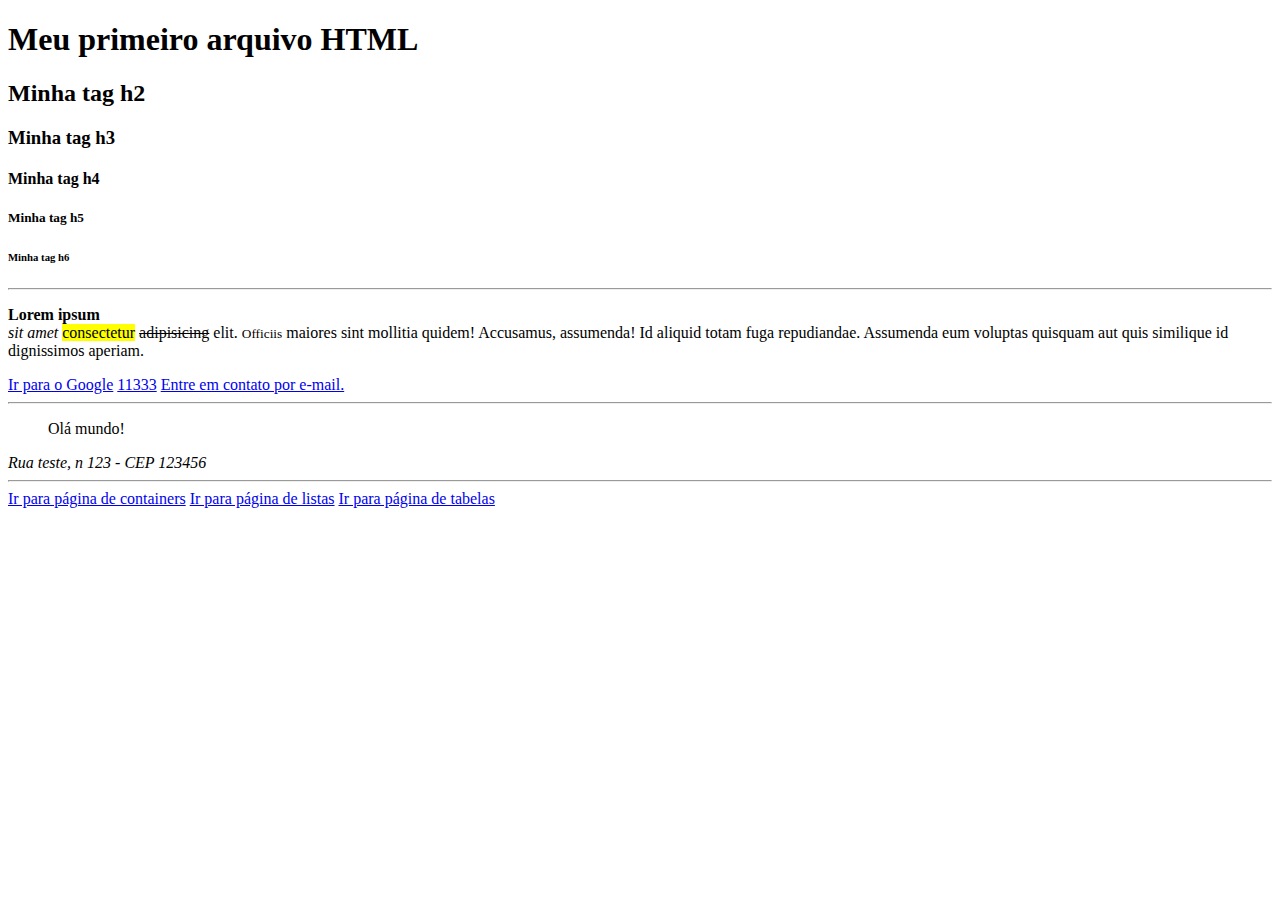
<file: MODULO_03/index.html>
<!DOCTYPE html>
<html lang="en">

<head>
    <meta charset="UTF-8">
    <meta name="viewport" content="width=device-width, initial-scale=1.0">
    <title>Document</title>
</head>

<body>
    <h1>Meu primeiro arquivo HTML</h1>
    <h2>Minha tag h2</h2>
    <h3>Minha tag h3</h3>
    <h4>Minha tag h4</h4>
    <h5>Minha tag h5</h5>
    <h6>Minha tag h6</h6>
    <hr />

    <p>
        <b>Lorem</b> <strong>ipsum</strong> <br />
        <i>sit</i> <em>amet</em> <mark>consectetur</mark>
        <del>adipisicing</del> elit. <small>Officiis</small> <span>maiores</span> sint mollitia
        quidem!
        Accusamus,
        assumenda! Id aliquid totam fuga repudiandae. Assumenda eum voluptas quisquam aut quis similique id dignissimos
        aperiam.
    </p>

    <!--ADICIONANDO LINKS-->
    <a href="http://google.com" title="ir para o site do Google">Ir para o Google</a>
    <a href="tel:1133333">11333</a>
    <a href="mailto:email@gamail.com">Entre em contato por e-mail.</a>
    <hr />

    <blockquote>
        Olá mundo!
    </blockquote>
    <address>
        Rua teste, n 123 - CEP 123456
    </address>
    <hr />

    <a href="./containers.html">Ir para página de containers</a>
    <a href="./listas.html">Ir para página de listas</a>
    <a href="./tabelas.html">Ir para página de tabelas</a>


</body>

</html>
</file>
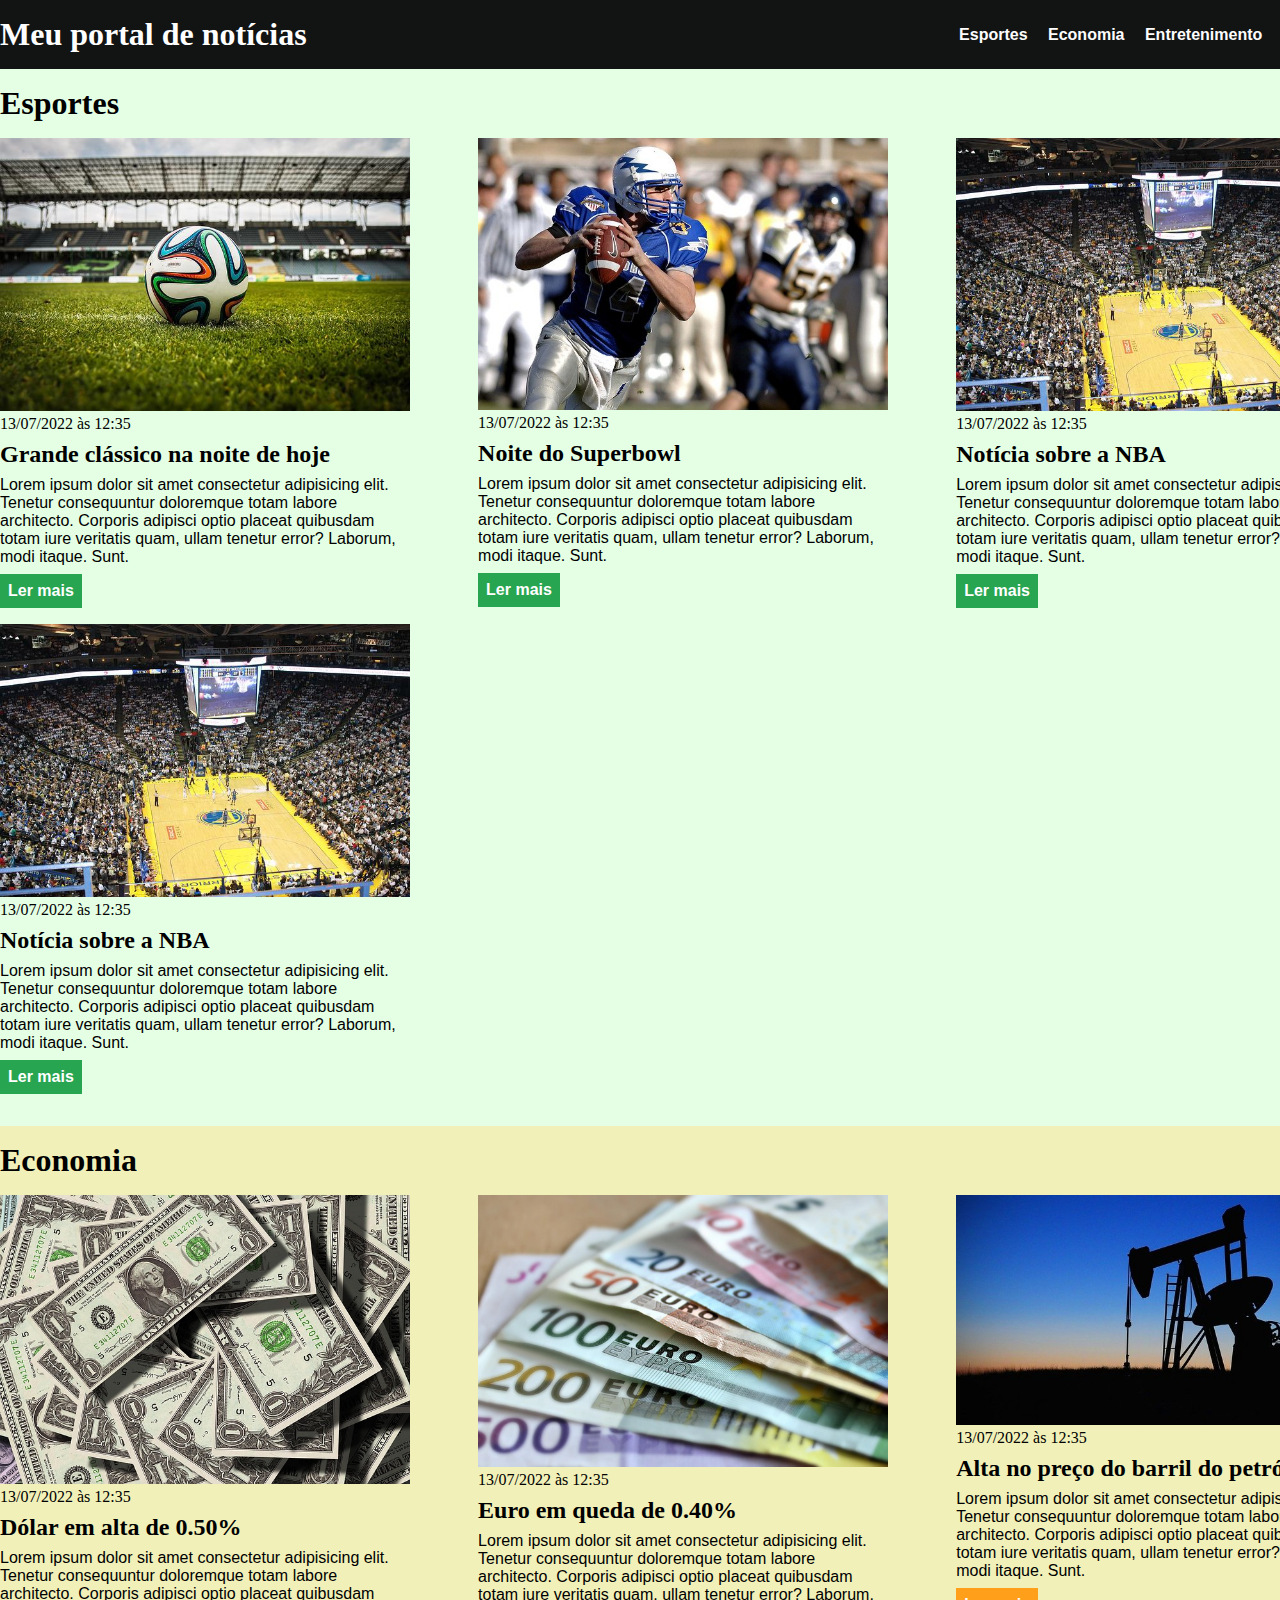
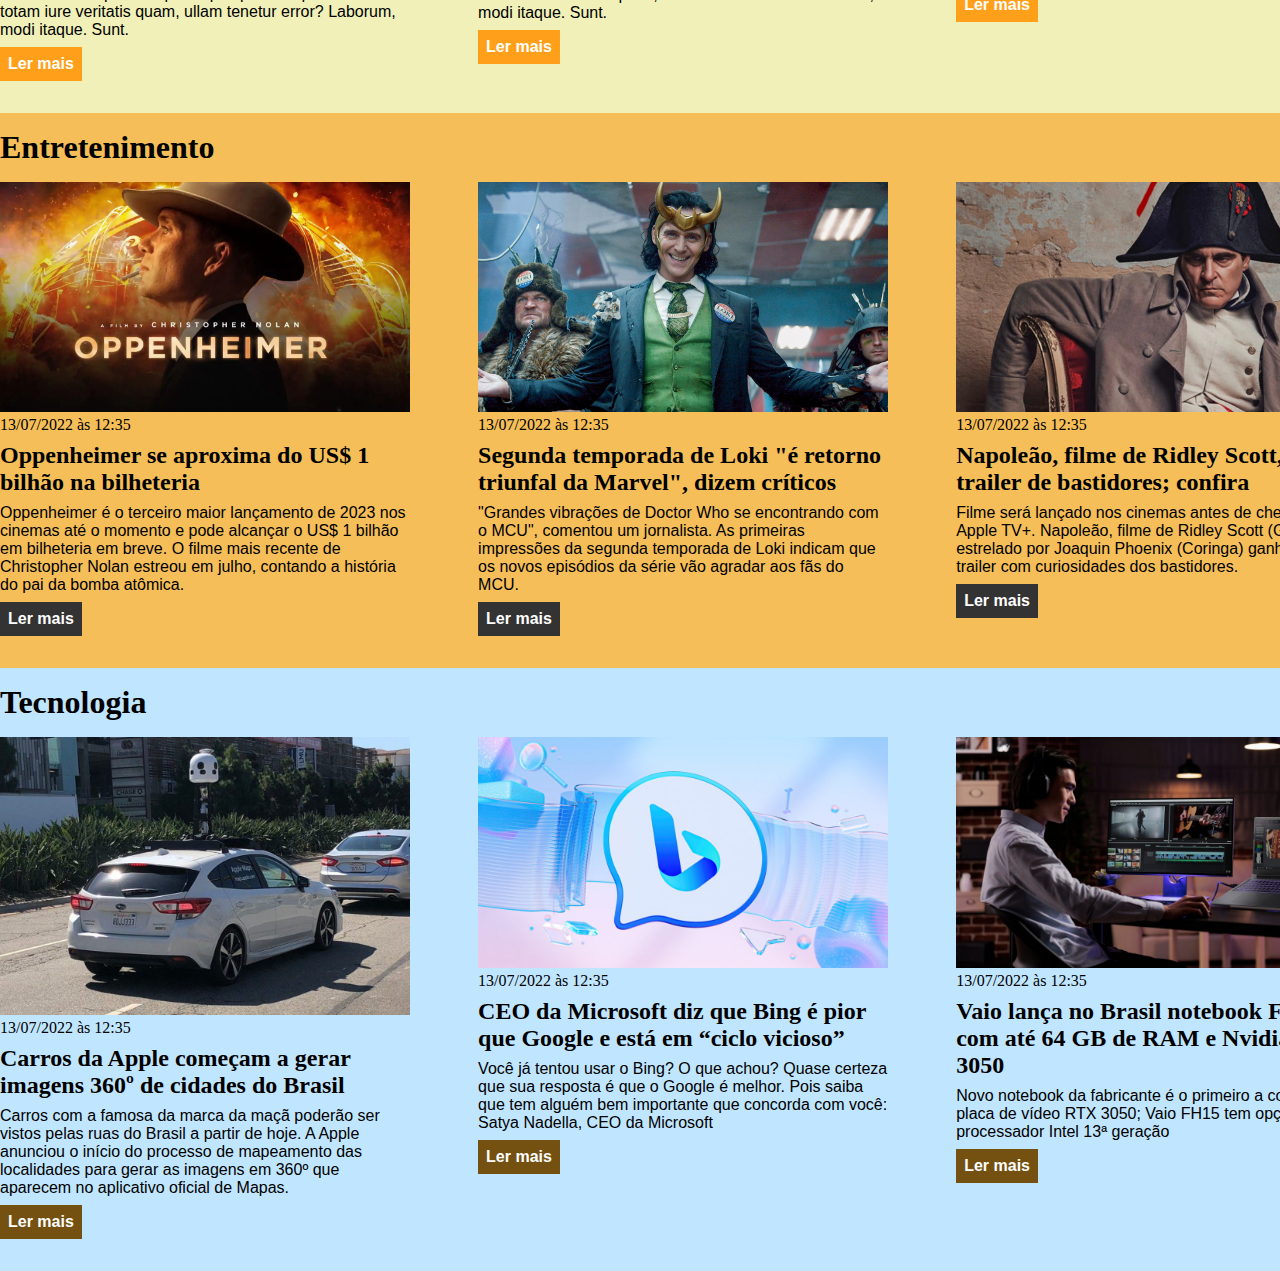
<file: MODULO_04/index.html>
<!DOCTYPE html>
<html lang="pt-BR">

<head>
    <meta charset="UTF-8">
    <meta http-equiv="X-UA-Compatible" content="IE=edge">
    <meta name="viewport" content="width=device-width, initial-scale=1.0">
    <title>Meu portal de notícias</title>
    <link rel="stylesheet" href="./main.css" />
    <link rel="stylesheet" href="./main.css" />
</head>

<body>
    <header>
        <div class="container">
            <h1>Meu portal de notícias</h1>
            <nav>
                <ul>
                    <li>
                        <a href="#esportes" title="Ir para a seção de esportes">Esportes</a>
                    </li>
                    <li>
                        <a href="#economia" title="Ir para a seção de notícias">Economia</a>
                    </li>
                    <li>
                        <a href="#entretenimento" title="Ir para a seção de entretenimento">Entretenimento</a>
                    </li>
                    <li>
                        <a href="#tecnologia" title="Ir para a seção de tecnologia">Tecnologia</a>
                    </li>
                </ul>
            </nav>
        </div>
    </header>
    <section id="esportes">
        <div class="container">
            <h2>Esportes</h2>
            <div class="articles">
                <article>
                    <img src="./imagens/futebol.jpg" alt="Bola de futebol no gramado" />
                    <header>
                        <time class="creation_date">13/07/2022 às 12:35</time>
                    </header>
                    <h3>Grande clássico na noite de hoje</h3>
                    <p>
                        Lorem ipsum dolor sit amet consectetur adipisicing elit. Tenetur consequuntur doloremque totam
                        labore
                        architecto. Corporis adipisci optio placeat quibusdam totam iure veritatis quam, ullam tenetur
                        error?
                        Laborum, modi itaque. Sunt.
                    </p>
                    <a href="#" title="Leia a notícia completa">Ler mais</a>
                </article>
                <article>
                    <img src="./imagens/futebol-americano.jpg"
                        alt="Jogador de futebol americano correndo com a bola na mão" />
                    <header>
                        <time>13/07/2022 às 12:35</time>
                    </header>
                    <h3>Noite do Superbowl</h3>
                    <p>
                        Lorem ipsum dolor sit amet consectetur adipisicing elit. Tenetur consequuntur doloremque totam
                        labore
                        architecto. Corporis adipisci optio placeat quibusdam totam iure veritatis quam, ullam tenetur
                        error?
                        Laborum, modi itaque. Sunt.
                    </p>
                    <a href="#" title="Leia a notícia completa">Ler mais</a>
                </article>
                <article>
                    <img src="./imagens/basquete.jpg" title="Vista aérea de uma quadra de basquete" />
                    <header>
                        <time>13/07/2022 às 12:35</time>
                    </header>
                    <h3>Notícia sobre a NBA</h3>
                    <p>
                        Lorem ipsum dolor sit amet consectetur adipisicing elit. Tenetur consequuntur doloremque totam
                        labore
                        architecto. Corporis adipisci optio placeat quibusdam totam iure veritatis quam, ullam tenetur
                        error?
                        Laborum, modi itaque. Sunt.
                    </p>
                    <a href="#" title="Leia a notícia completa">Ler mais</a>
                </article>
                <article>
                    <img src="./imagens/basquete.jpg" title="Vista aérea de uma quadra de basquete" />
                    <header>
                        <time>13/07/2022 às 12:35</time>
                    </header>
                    <h3>Notícia sobre a NBA</h3>
                    <p>
                        Lorem ipsum dolor sit amet consectetur adipisicing elit. Tenetur consequuntur doloremque totam
                        labore
                        architecto. Corporis adipisci optio placeat quibusdam totam iure veritatis quam, ullam tenetur
                        error?
                        Laborum, modi itaque. Sunt.
                    </p>
                    <a href="#" title="Leia a notícia completa">Ler mais</a>
                </article>
            </div>
        </div>
    </section>
    <section id="economia">
        <div class="container">
            <h2>Economia</h2>
            <div class="articles">
                <article>
                    <img src="./imagens/dolares.jpg" alt="Muitos dólares" />
                    <header>
                        <time>13/07/2022 às 12:35</time>
                    </header>
                    <h3>Dólar em alta de 0.50%</h3>
                    <p>
                        Lorem ipsum dolor sit amet consectetur adipisicing elit. Tenetur consequuntur doloremque totam
                        labore
                        architecto. Corporis adipisci optio placeat quibusdam totam iure veritatis quam, ullam tenetur
                        error?
                        Laborum, modi itaque. Sunt.
                    </p>
                    <a href="#" title="Leia a notícia completa">Ler mais</a>
                </article>
                <article>
                    <img src="./imagens/euro.jpg" alt="Várias notas de euro" />
                    <header>
                        <time>13/07/2022 às 12:35</time>
                    </header>
                    <h3>Euro em queda de 0.40%</h3>
                    <p>
                        Lorem ipsum dolor sit amet consectetur adipisicing elit. Tenetur consequuntur doloremque totam
                        labore
                        architecto. Corporis adipisci optio placeat quibusdam totam iure veritatis quam, ullam tenetur
                        error?
                        Laborum, modi itaque. Sunt.
                    </p>
                    <a href="#" title="Leia a notícia completa">Ler mais</a>
                </article>
                <article>
                    <img src="./imagens/petroleo.jpg" alt="Extração de petróleo" />
                    <header>
                        <time>13/07/2022 às 12:35</time>
                    </header>
                    <h3>Alta no preço do barril do petróleo</h3>
                    <p>
                        Lorem ipsum dolor sit amet consectetur adipisicing elit. Tenetur consequuntur doloremque totam
                        labore
                        architecto. Corporis adipisci optio placeat quibusdam totam iure veritatis quam, ullam tenetur
                        error?
                        Laborum, modi itaque. Sunt.
                    </p>
                    <a href="#" title="Leia a notícia completa">Ler mais</a>
                </article>
            </div>
        </div>
    </section>
    <section id="entretenimento">
        <div class="container">
            <h2>Entretenimento</h2>
            <div class="articles">
                <article>
                    <img src="./imagens/oppenheimer.webp" alt="Poster filme oppenheimer" />
                    <header>
                        <time class="creation_date">13/07/2022 às 12:35</time>
                    </header>
                    <h3>Oppenheimer se aproxima do US$ 1 bilhão na bilheteria</h3>
                    <p>
                        Oppenheimer é o terceiro maior lançamento de 2023 nos cinemas até
                        o momento e pode alcançar o US$ 1 bilhão em bilheteria em breve.
                        O filme mais recente de Christopher Nolan estreou em julho, contando
                        a história do pai da bomba atômica.
                    </p>
                    <a href="#" title="Leia a notícia completa">Ler mais</a>
                </article>
                <article>
                    <img src="./imagens/loki.png" alt="Poster segunda temporada séria loki" />
                    <header>
                        <time>13/07/2022 às 12:35</time>
                    </header>
                    <h3>Segunda temporada de Loki "é retorno triunfal da Marvel", dizem críticos</h3>
                    <p>
                        "Grandes vibrações de Doctor Who se encontrando com o MCU", comentou um jornalista.
                        As primeiras impressões da segunda temporada de Loki indicam que os novos episódios
                        da série vão agradar aos fãs do MCU.
                    </p>
                    <a href="#" title="Leia a notícia completa">Ler mais</a>
                </article>
                <article>
                    <img src="./imagens/napoleao.webp" title="Foto napoleção sentado" />
                    <header>
                        <time>13/07/2022 às 12:35</time>
                    </header>
                    <h3>Napoleão, filme de Ridley Scott, ganha trailer de bastidores; confira</h3>
                    <p>
                        Filme será lançado nos cinemas antes de chegar ao Apple TV+.
                        Napoleão, filme de Ridley Scott (Gladiador) estrelado por Joaquin Phoenix
                        (Coringa) ganhou um trailer com curiosidades dos bastidores.
                    </p>
                    <a href="#" title="Leia a notícia completa">Ler mais</a>
                </article>

            </div>
        </div>
    </section>
    <section id="tecnologia">
        <div class="container">
            <h2>Tecnologia</h2>
            <div class="articles">
                <article>
                    <img src="./imagens/carro_apple.jpg" alt="Carro da apple flagrado na rua" />
                    <header>
                        <time class="creation_date">13/07/2022 às 12:35</time>
                    </header>
                    <h3>Carros da Apple começam a gerar imagens 360º de cidades do Brasil</h3>
                    <p>
                        Carros com a famosa da marca da maçã poderão ser vistos pelas ruas do
                        Brasil a partir de hoje. A Apple anunciou o início do processo de mapeamento
                        das localidades para gerar as imagens em 360º que aparecem no aplicativo
                        oficial de Mapas.
                    </p>
                    <a href="#" title="Leia a notícia completa">Ler mais</a>
                </article>
                <article>
                    <img src="./imagens/bing.jpg" alt="Imagem logo do bing" />
                    <header>
                        <time>13/07/2022 às 12:35</time>
                    </header>
                    <h3>CEO da Microsoft diz que Bing é pior que Google e está em “ciclo vicioso”</h3>
                    <p>
                        Você já tentou usar o Bing? O que achou? Quase certeza que sua resposta é que o Google é melhor.
                        Pois saiba que tem alguém bem importante que concorda com você: Satya Nadella,
                        CEO da Microsoft
                    </p>
                    <a href="#" title="Leia a notícia completa">Ler mais</a>
                </article>
                <article>
                    <img src="./imagens/vaio.jpg" title="Usuário utilizando o vaio" />
                    <header>
                        <time>13/07/2022 às 12:35</time>
                    </header>
                    <h3>Vaio lança no Brasil notebook FH15 com até 64 GB de RAM e Nvidia RTX 3050</h3>
                    <p>
                        Novo notebook da fabricante é o primeiro a contar com placa de vídeo RTX 3050;
                        Vaio FH15 tem opção de dois processador Intel 13ª geração
                    </p>
                    <a href="#" title="Leia a notícia completa">Ler mais</a>
                </article>
            </div>
        </div>
    </section>
</body>

</html>
</file>
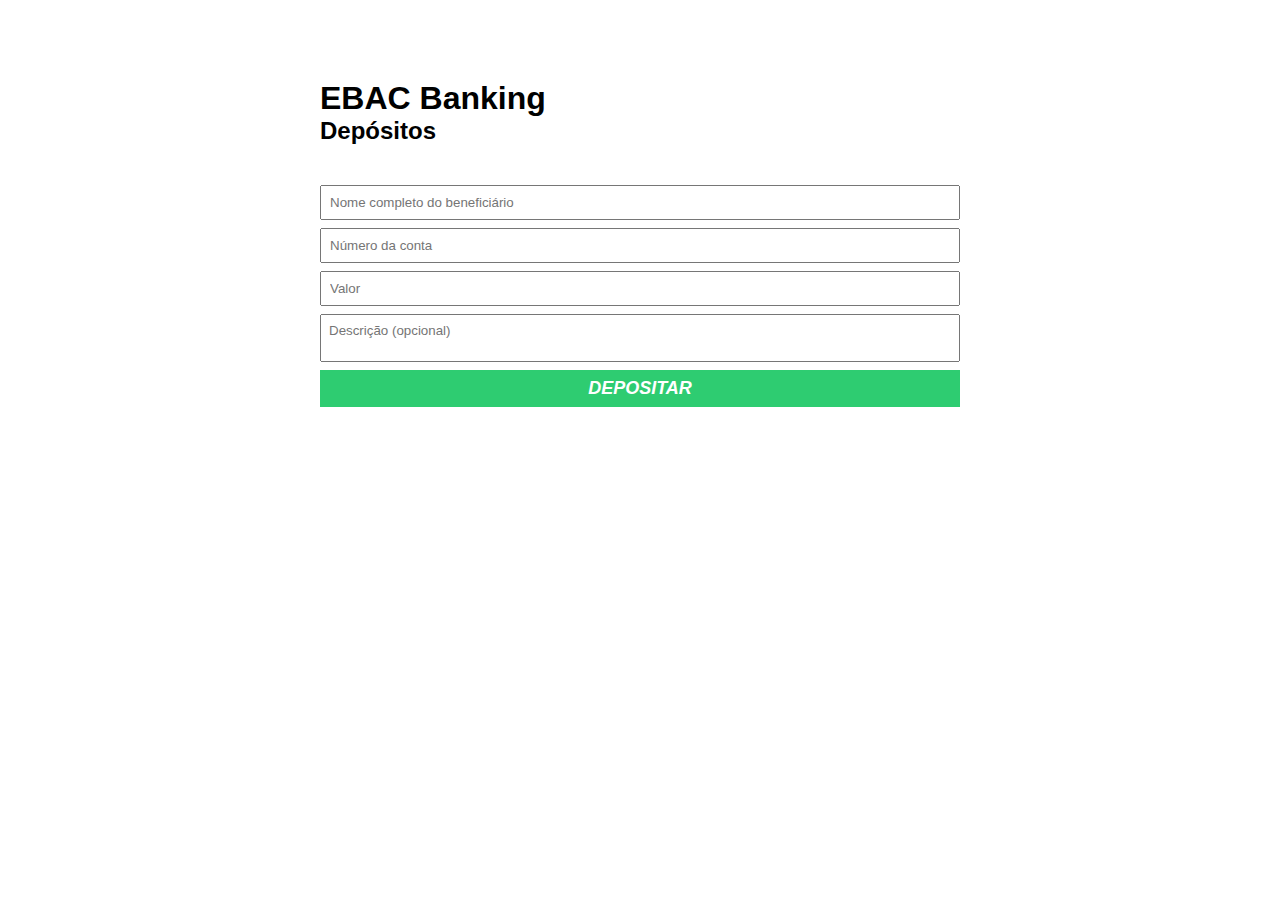
<file: MODULO_06/index.html>
<!DOCTYPE html>
<html lang="pt-BR">

<head>
    <meta charset="UTF-8">
    <meta http-equiv="X-UA-Compatible" content="IE=edge">
    <meta name="viewport" content="width=device-width, initial-scale=1.0">
    <title>HTML com JS</title>
    <link rel="stylesheet" href="./main.css" />
</head>

<body>
    <div class="container">
        <h1>EBAC Banking</h1>
        <h2>Depósitos</h2>
        <form id="form-deposito">
            <input type="text" id="nome-beneficiario" required placeholder="Nome completo do beneficiário" />
            <input type="number" id="numero-conta" required placeholder="Número da conta" />
            <input type="number" id="valor-depositado" required placeholder="Valor" />
            <textarea placeholder="Descrição (opcional)" id="descricao"></textarea>
            <button id="btn-depositar" type="submit">Depositar</button>
        </form>
        <p class="success-message"></p>
    </div>
    <script src="./main.js"></script>
</body>

</html>
</file>
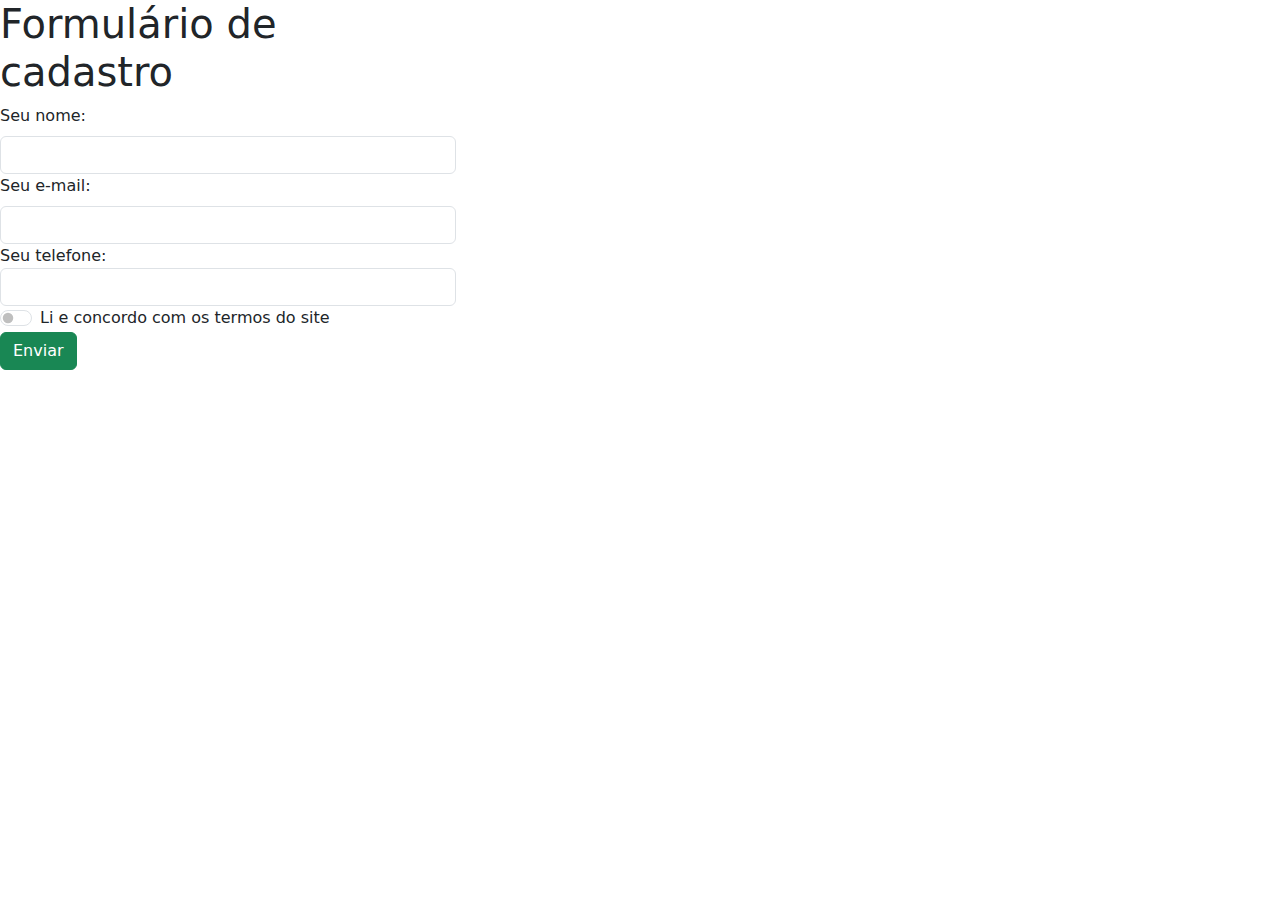
<file: MODULO_12/ATIVIDADE/index.html>
<!DOCTYPE html>
<html lang="pt-BR">

<head>
    <meta charset="UTF-8">
    <meta name="viewport" content="width=device-width, initial-scale=1.0">
    <title>bootstrap</title>
    <link rel="stylesheet" href="	https://cdn.jsdelivr.net/npm/bootstrap@5.3.2/dist/css/bootstrap.min.css">
    <style>
        .row {
            width: 480px;
        }
    </style>
</head>

<body>
    <div class="row">
        <div class="col">
            <h1>Formulário de cadastro</h1>
            <form>
                <label class="form-label" for="nome">Seu nome:</label>
                <input class="form-control form-control" type="text" id="nome"></input>
                <label class="form-label" for="e-mail">Seu e-mail:</label>
                <input id="email" class="form-control" for="e-mail"></input>
                <lable for="telefone" class="form-label">Seu telefone:</lable>
                <input id="telefone" class="form-control" for="telefone"></input>
                <div class="form-check form-switch">
                    <label class="form-check-label" for="aceito-termos">Li e concordo com os termos do site</label>
                    <input class="form-check-input" type="checkbox" id="aceito-termos">
                </div>
                <button type="" class="btn btn-success">Enviar</button>
            </form>
        </div>
    </div>
    </div>

    <script src="	https://cdn.jsdelivr.net/npm/bootstrap@5.3.3/dist/js/bootstrap.bundle.min.js"></script>
</body>

</html>
</file>
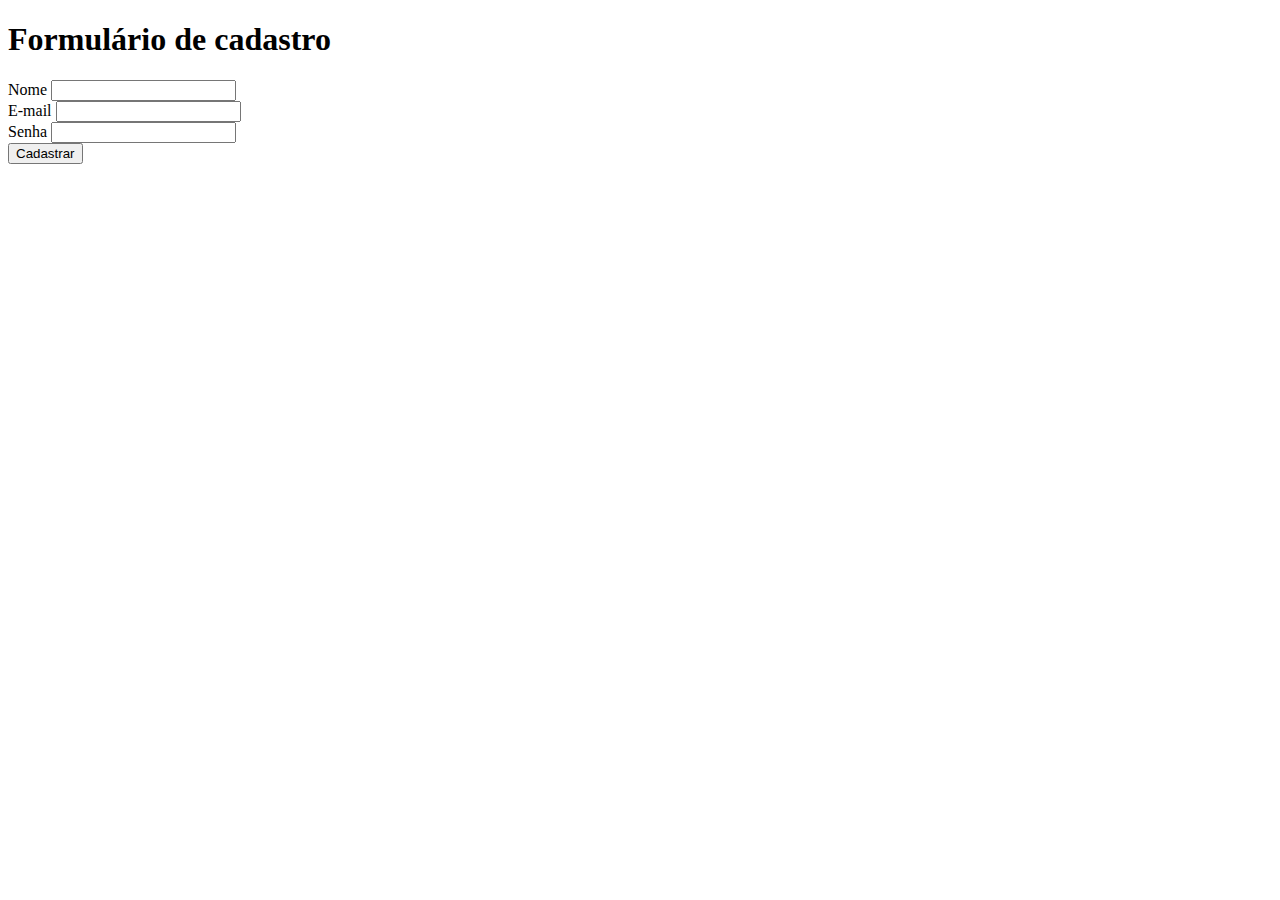
<file: MODULO_03/atividade.html>
<!DOCTYPE html>
<html lang="pt-br">

<head>
    <meta charset="UTF-8">
    <meta name="viewport" content="width=device-width, initial-scale=1.0">
    <title>Atividade</title>
</head>

<body>
    <h1>Formulário de cadastro</h1>
    <label for="nome">Nome</label>
    <input type="text" id="name"> <br />
    <label for="email">E-mail</label>
    <input type="email" id="email" /> <br />
    <label for="senha">Senha</label>
    <input type="password" id="password"> <br />
    <button type="submit">Cadastrar</button>

</body>

</html>
</file>
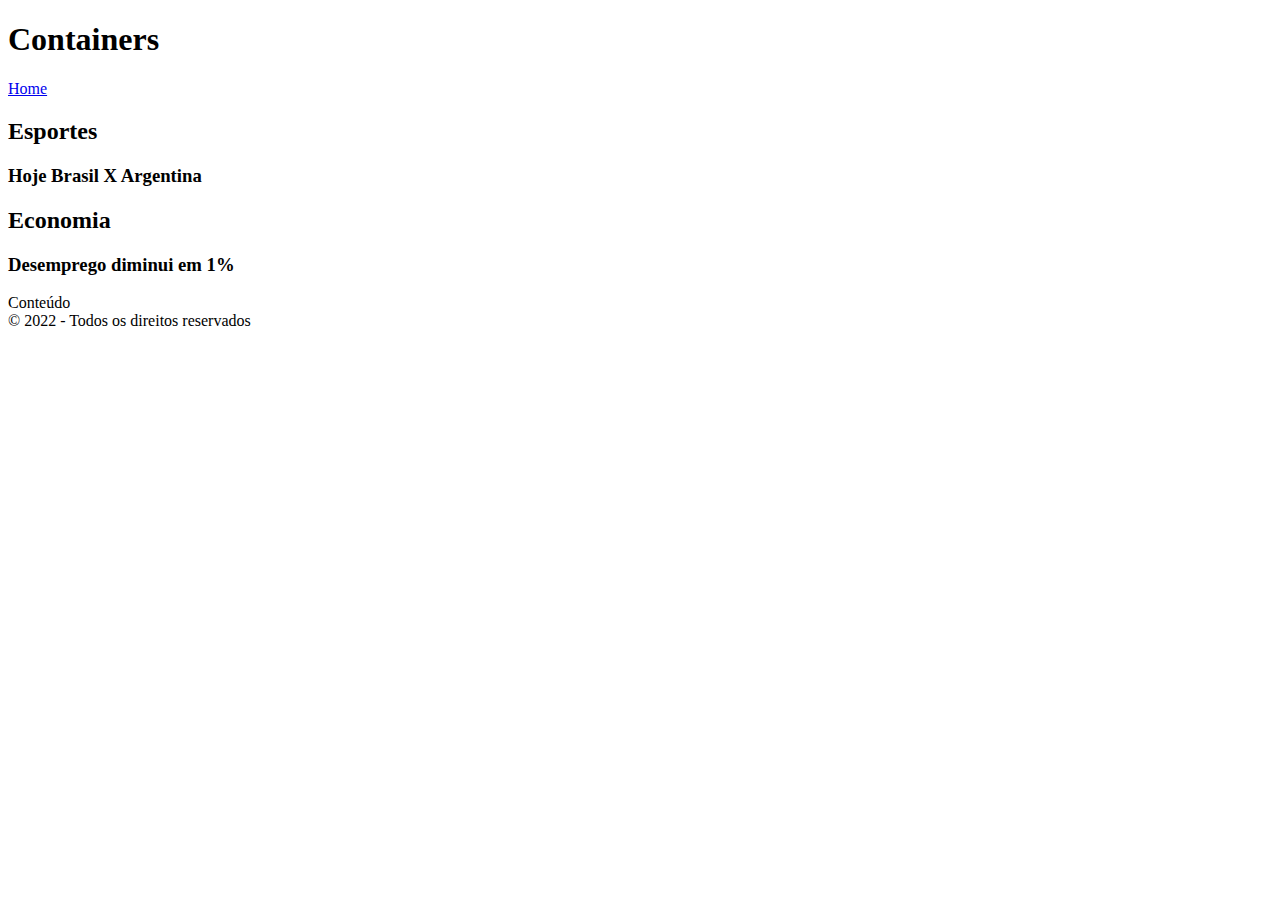
<file: MODULO_03/containers.html>
<!DOCTYPE html>
<html lang="pt-br">

<head>
    <meta charset="UTF-8">
    <meta name="viewport" content="width=device-width, initial-scale=1.0">
    <title>Containers HTML</title>
</head>

<body>
    <!--CABEÇALHO-->
    <header>
        <h1>Containers</h1>
        <nav>
            <a href="./index.html">Home</a>
        </nav>
    </header>
    <!--CONTEÚDO PRINCIPAL-->
    <main>
        <section>
            <h2>Esportes</h2>
            <article>
                <h3>Hoje Brasil X Argentina</h3>
            </article>
        </section>
        <section>
            <h2>Economia</h2>
            <article>
                <h3>Desemprego diminui em 1%</h3>
            </article>
        </section>
    </main>
    <!--BARRA LATERAL-->
    <aside>
        Conteúdo
    </aside>
    <!--RODAPÉ-->
    <footer>
        &copy; 2022 - Todos os direitos reservados
    </footer>
</body>

</html>
</file>
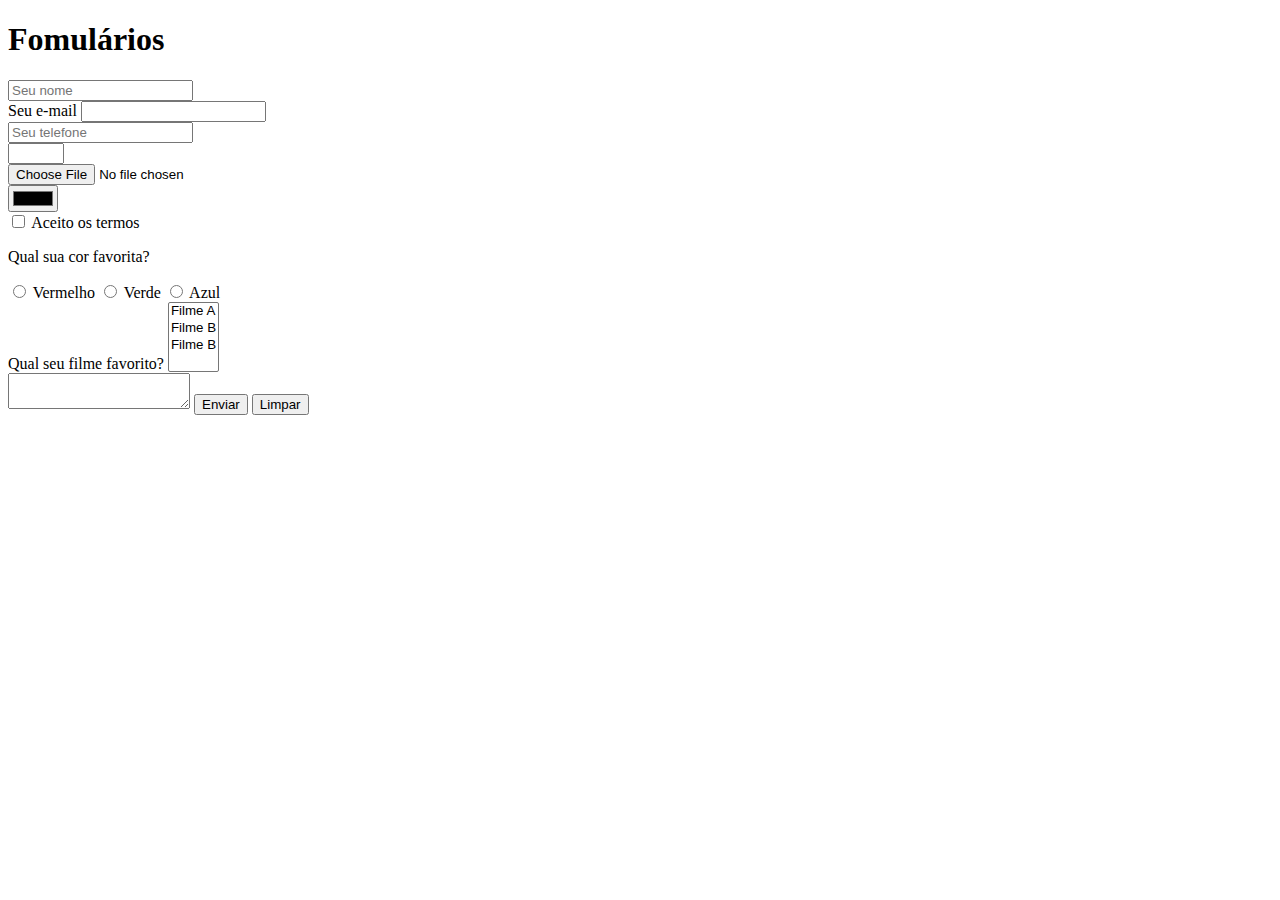
<file: MODULO_03/forms.html>
<!DOCTYPE html>
<html lang="pt-br">

<head>
    <meta charset="UTF-8">
    <meta name="viewport" content="width=device-width, initial-scale=1.0">
    <title>Formulários</title>
</head>

<body>
    <h1>Fomulários</h1>
    <form>
        <input type="text" placeholder="Seu nome" />
        <br />
        <label for="email">Seu e-mail</label>
        <input id="email" type="email" />
        <br />
        <input type="tel" placeholder="Seu telefone" /> <br />
        <input type="number" max="10" min="2" step="2" /> <br />
        <input type="file" /> <br />
        <input type="color" /> <br />
        <input type="checkbox" id="checkbox-termos" /> <label for="checkbox-termos">Aceito os termos</label> <br />
        <p>
            Qual sua cor favorita?
        </p>
        <input type="radio" name="cor-favorita" id="cor-vermelha" /> <label for="cor-vermelha">Vermelho</label>
        <input type="radio" name="cor-favorita" id="cor-verde" /> <label for="cor-verde">Verde</label>
        <input type="radio" name="cor-favorita" id="cor-azul" /> <label for="cor-azul">Azul</label>
        <br />
        <label>Qual seu filme favorito?</label>
        <select multiple>
            <option>Filme A</option>
            <option>Filme B</option>
            <option>Filme B</option>
        </select>
        <br />
        <textarea></textarea>
        <button type="submit">
            Enviar
        </button>
        <button type="reset">
            Limpar
        </button>
    </form>
    </for>
</body>

</html>
</file>
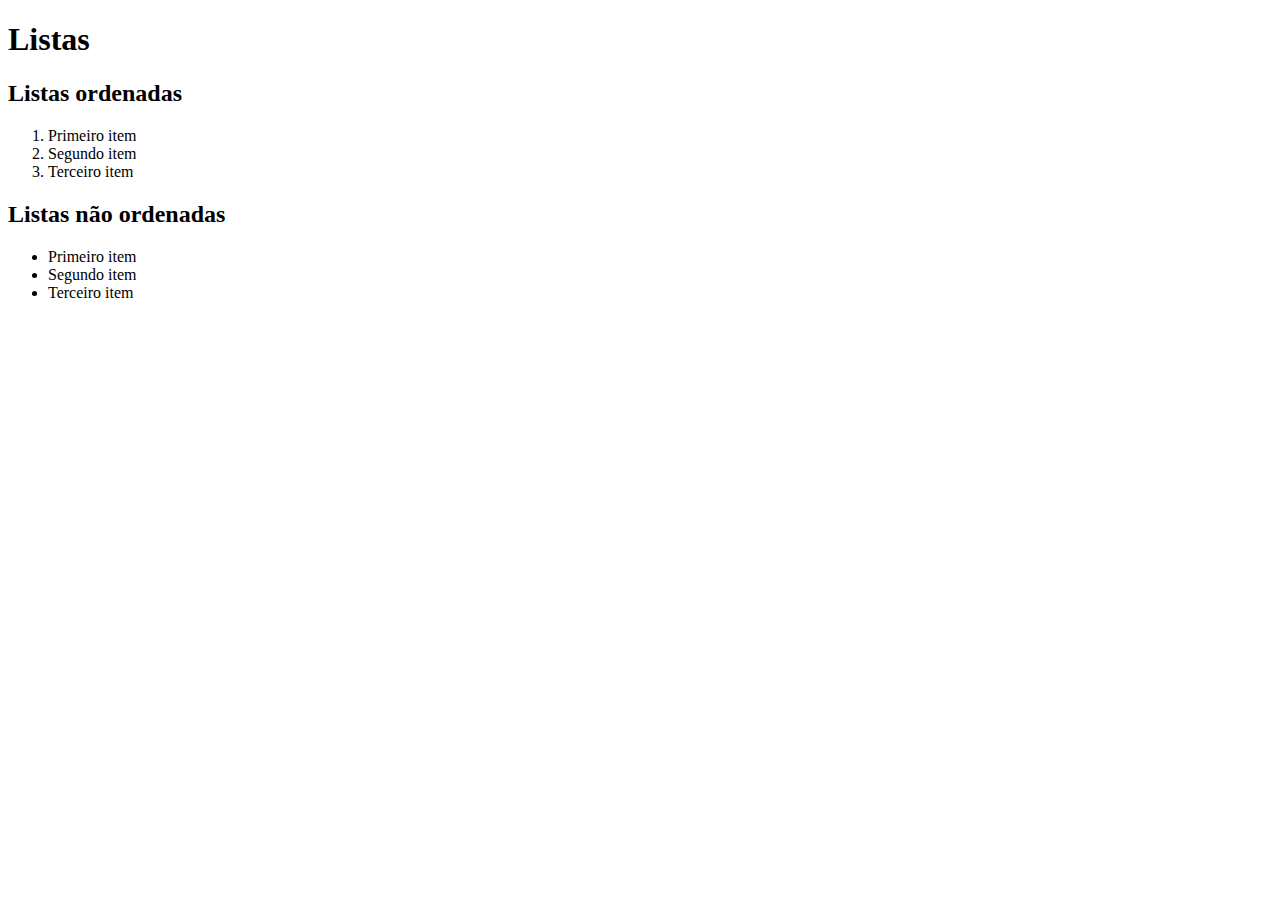
<file: MODULO_03/listas.html>
<!DOCTYPE html>
<html lang="pt-br">

<head>
    <meta charset="UTF-8">
    <meta name="viewport" content="width=device-width, initial-scale=1.0">
    <title>Listas</title>
</head>

<body>
    <header>
        <h1>Listas</h1>
    </header>
    <main>
        <section>
            <h2>Listas ordenadas</h2>
            <ol>
                <li>Primeiro item</li>
                <li>Segundo item</li>
                <li>Terceiro item</li>
            </ol>
        </section>
        <section>
            <h2>Listas não ordenadas</h2>
            <ul>
                <li>Primeiro item</li>
                <li>Segundo item</li>
                <li>Terceiro item</li>
            </ul>
        </section>
    </main>
</body>

</html>
</file>
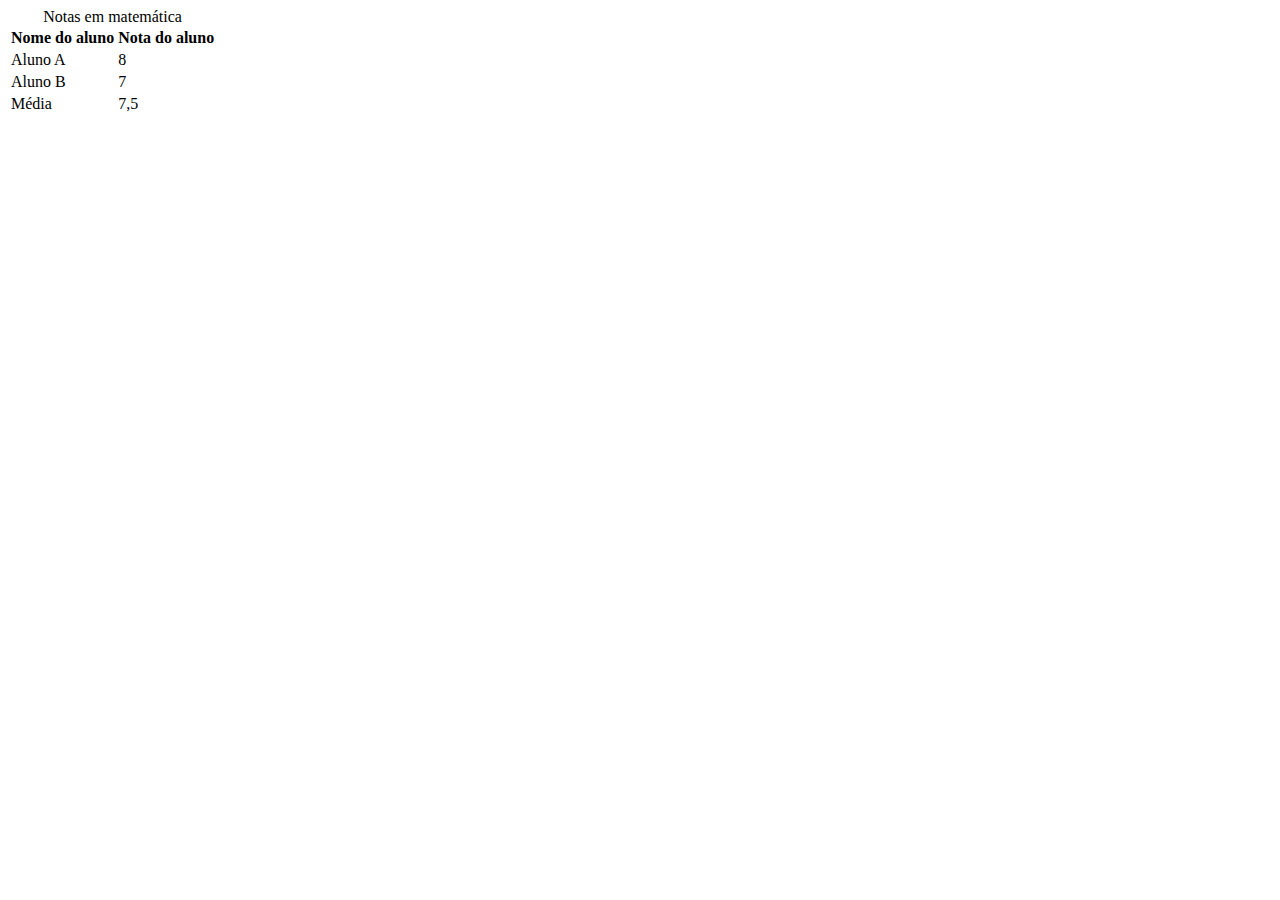
<file: MODULO_03/tabelas.html>
<!DOCTYPE html>
<html lang="pt-br">

<head>
    <meta charset="UTF-8">
    <meta name="viewport" content="width=device-width, initial-scale=1.0">
    <title>Tabelas</title>
</head>

<body>
    <table>
        <caption>Notas em matemática</caption>
        <thead>
            <tr>
                <th>Nome do aluno</th>
                <th>Nota do aluno</th>
            </tr>
        </thead>
        <tbody>
            <tr>
                <td>Aluno A</td>
                <td>8</td>
            </tr>
            <tr>
                <td>Aluno B</td>
                <td>7</td>
            </tr>
        <tfoot>
            <tr>
                <td>Média</td>
                <td>7,5</td>
            </tr>
        </tfoot>
        </tbody>
    </table>
</body>

</html>
</file>
<file: MODULO_04/main.css>
* {
    box-sizing: border-box;
    margin: 0;
    padding: 0;
}

body>header {
    background-color: rgb(18, 19, 19);
    padding: 16px 0;
    color: rgb(255, 255, 255);
}

header .container {
    display: flex;
    align-items: center;
    justify-content: space-between;

}


header li {
    display: inline;
    font-family: Arial, Helvetica, sans-serif;
    font-weight: bold;
    margin-left: 16px;
}


header li a {
    color: rgb(253, 253, 253);
    text-decoration: none;

}

.container {
    width: 1366px;
    margin: 0 auto;

}

.articles {
    display: flex;
    flex-wrap: wrap;
    justify-content: space-between;
}

.articles article img {
    /*height: 180px;*/
    width: 100%;
}

.articles article {
    width: 30%;
}

section {
    padding: 16px 0;
}

section h2,
.articles article {
    margin-bottom: 16px;
}

.articles article h3 {
    margin-top: 8px;
    margin-bottom: 8px;
}

.articles article a {
    background-color: rgb(151, 164, 175);
    color: #fff;
    padding: 8px;
    display: inline-block;
    text-decoration: none;
    font-weight: bold;
    margin-top: 8px;
}

.articles article a:hover {
    text-decoration: underline;
}

.articles article p,
.articles article a {
    font-family: Arial, Helvetica, sans-serif;
}

.articles article h3 {
    font-size: 24px;
}

section h2 {
    font-size: 32px;
}

#esportes {
    background-color: rgba(0, 255, 0, 0.1);
}

#esportes .articles article a {
    background-color: #27a551
}

#economia {
    background-color: #f1f0b8;
}

#economia .articles article a {
    background-color: #ff9f1a;
}

#entretenimento {
    background-color: #f5be58;
}

#entretenimento .articles article a {
    background-color: #333333;
}

#tecnologia {
    background-color: #c0e6ff;
}

#tecnologia .articles article a {
    background-color: #745110;
}
</file>
<file: MODULO_06/main.css>
* {
    margin: 0;
    padding: 0;
    box-sizing: border-box;
    font-family: sans-serif;
}


.container {
    margin: 80px auto;
    max-width: 640px;
    width: 100%;
}

form {
    margin-top: 40px;
}

input,
textarea,
button {
    display: block;
    padding: 8px;
    margin-bottom: 8px;
    width: 100%;
    resize: none;
}

button {
    background-color: #2ecc71;
    border: none;
    text-transform: uppercase;
    color: #fff;
    font-weight: bold;
    font-size: 18px;
    font-style: italic;
    cursor: pointer;
}

button:hover {
    background-color: #27ae60;
}

.success-message {
    background-color: #27ae60;
    padding: 16px;
    color: #fff;
    display: none;
}
</file>
